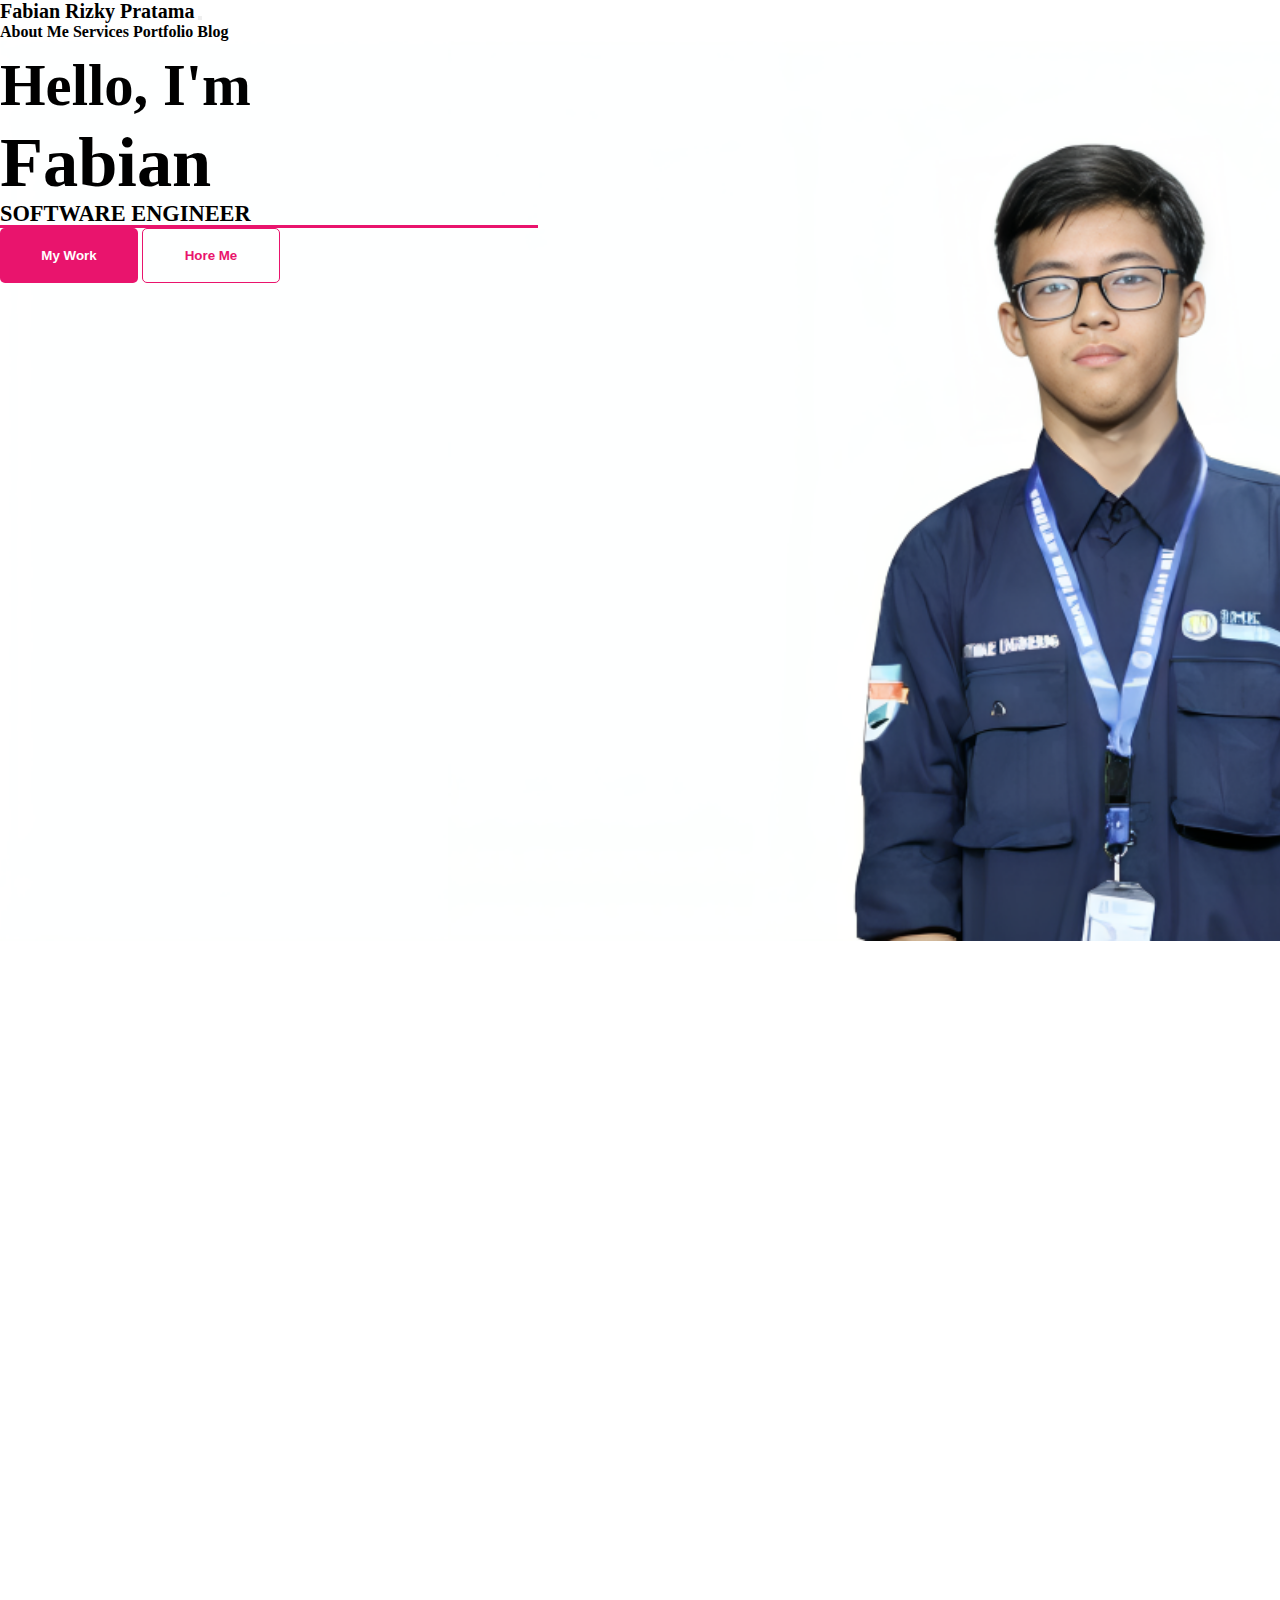
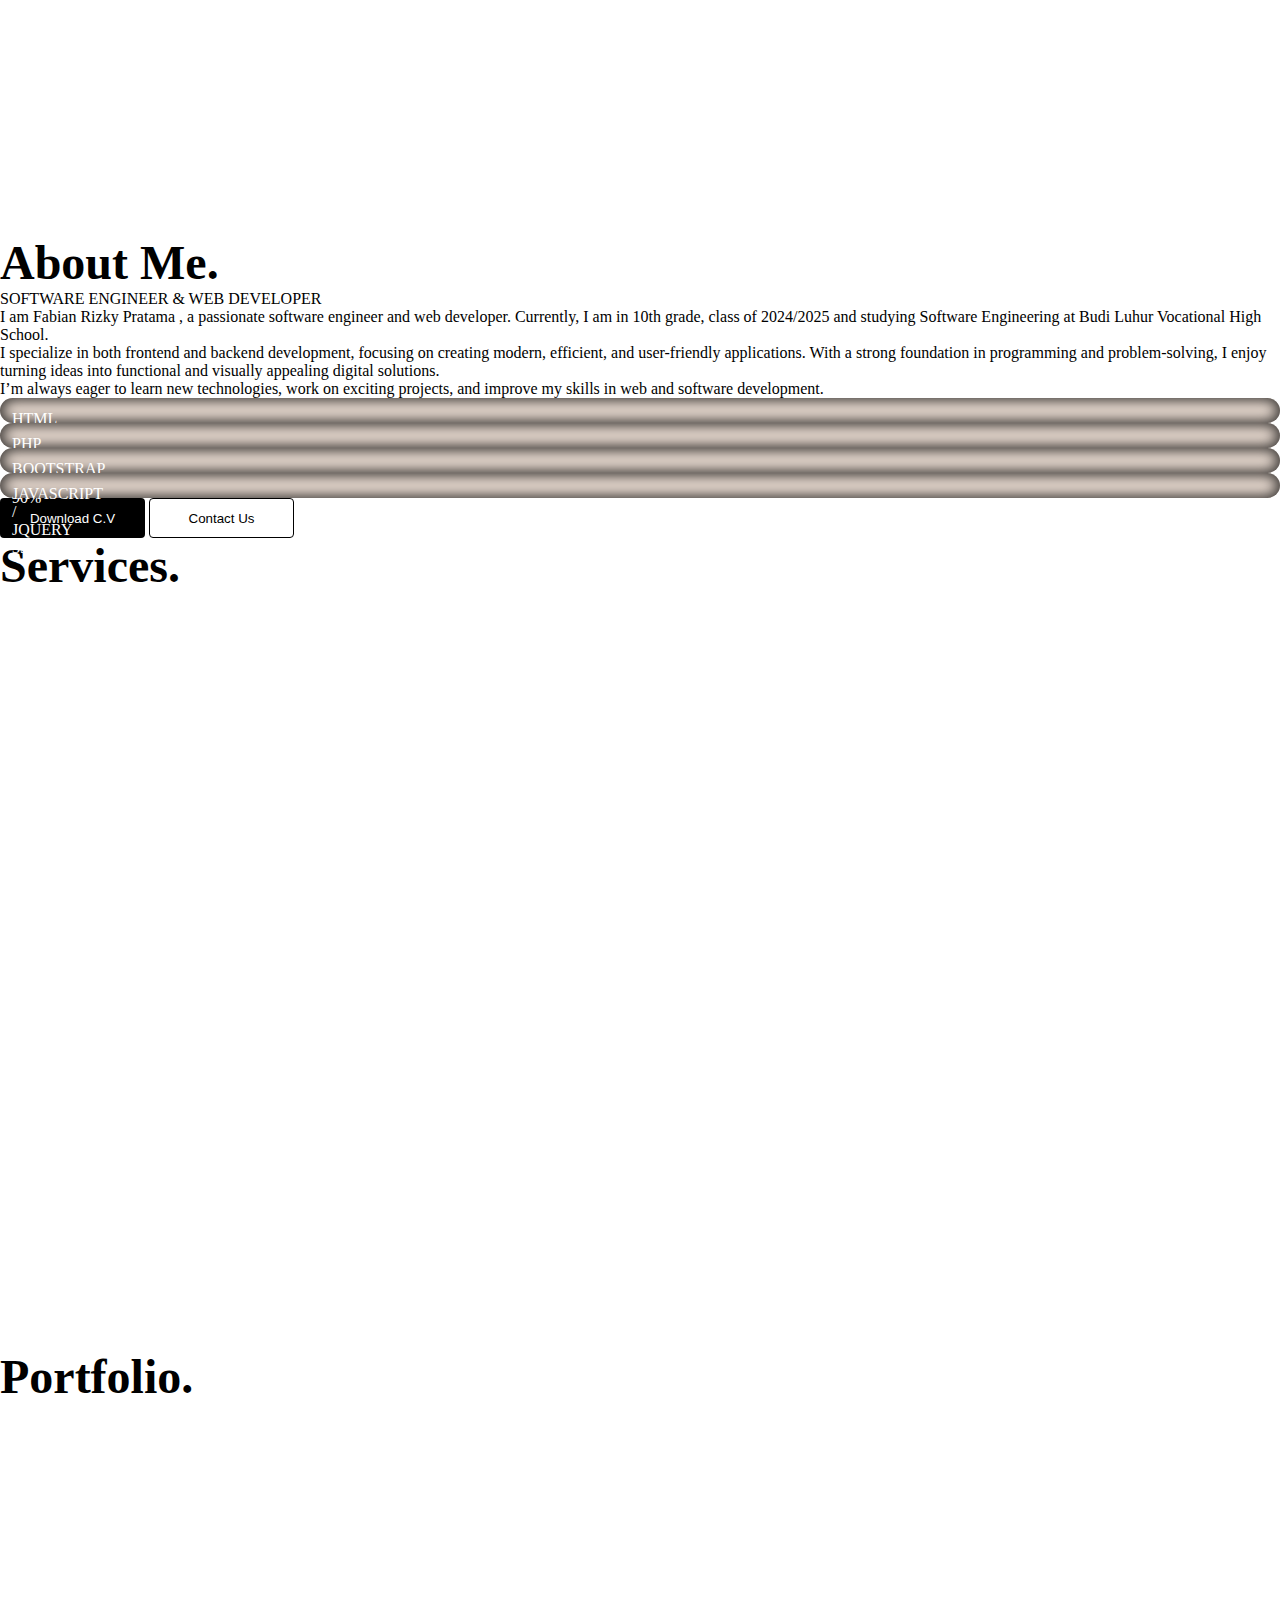
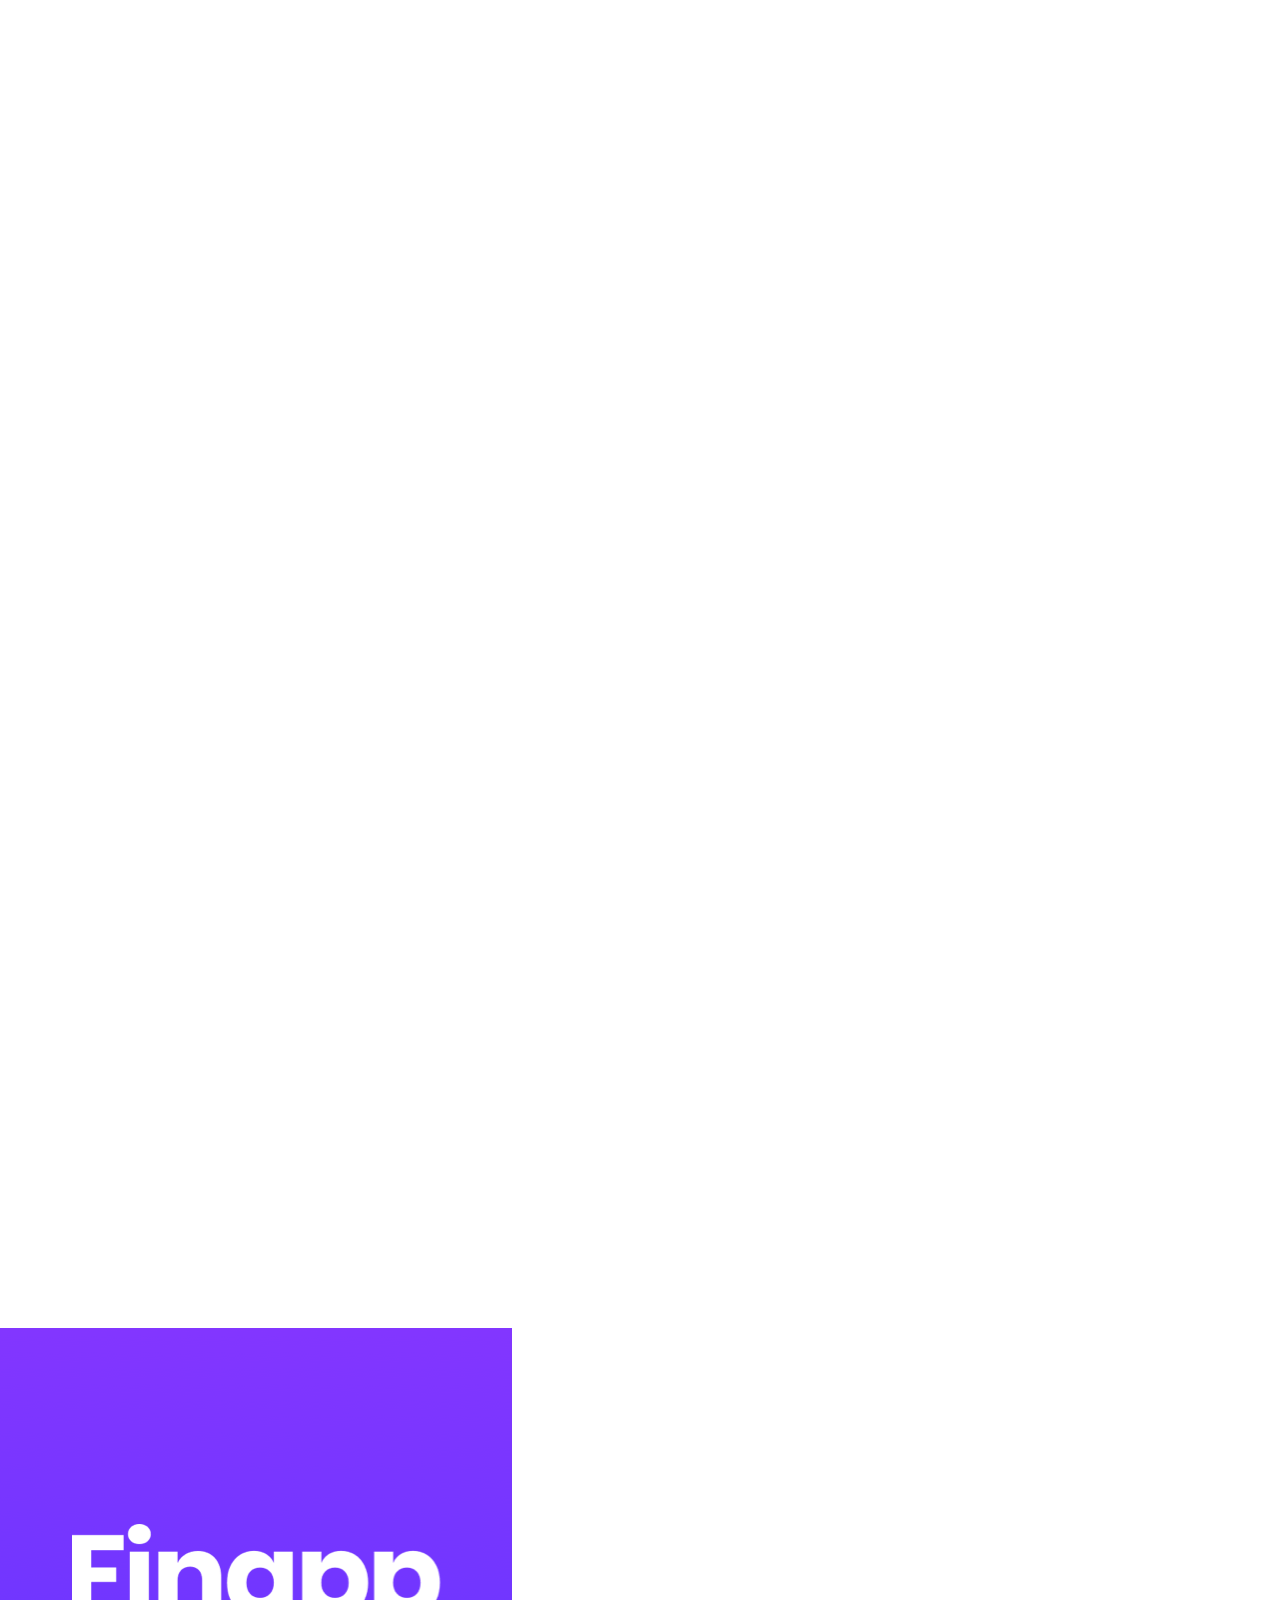
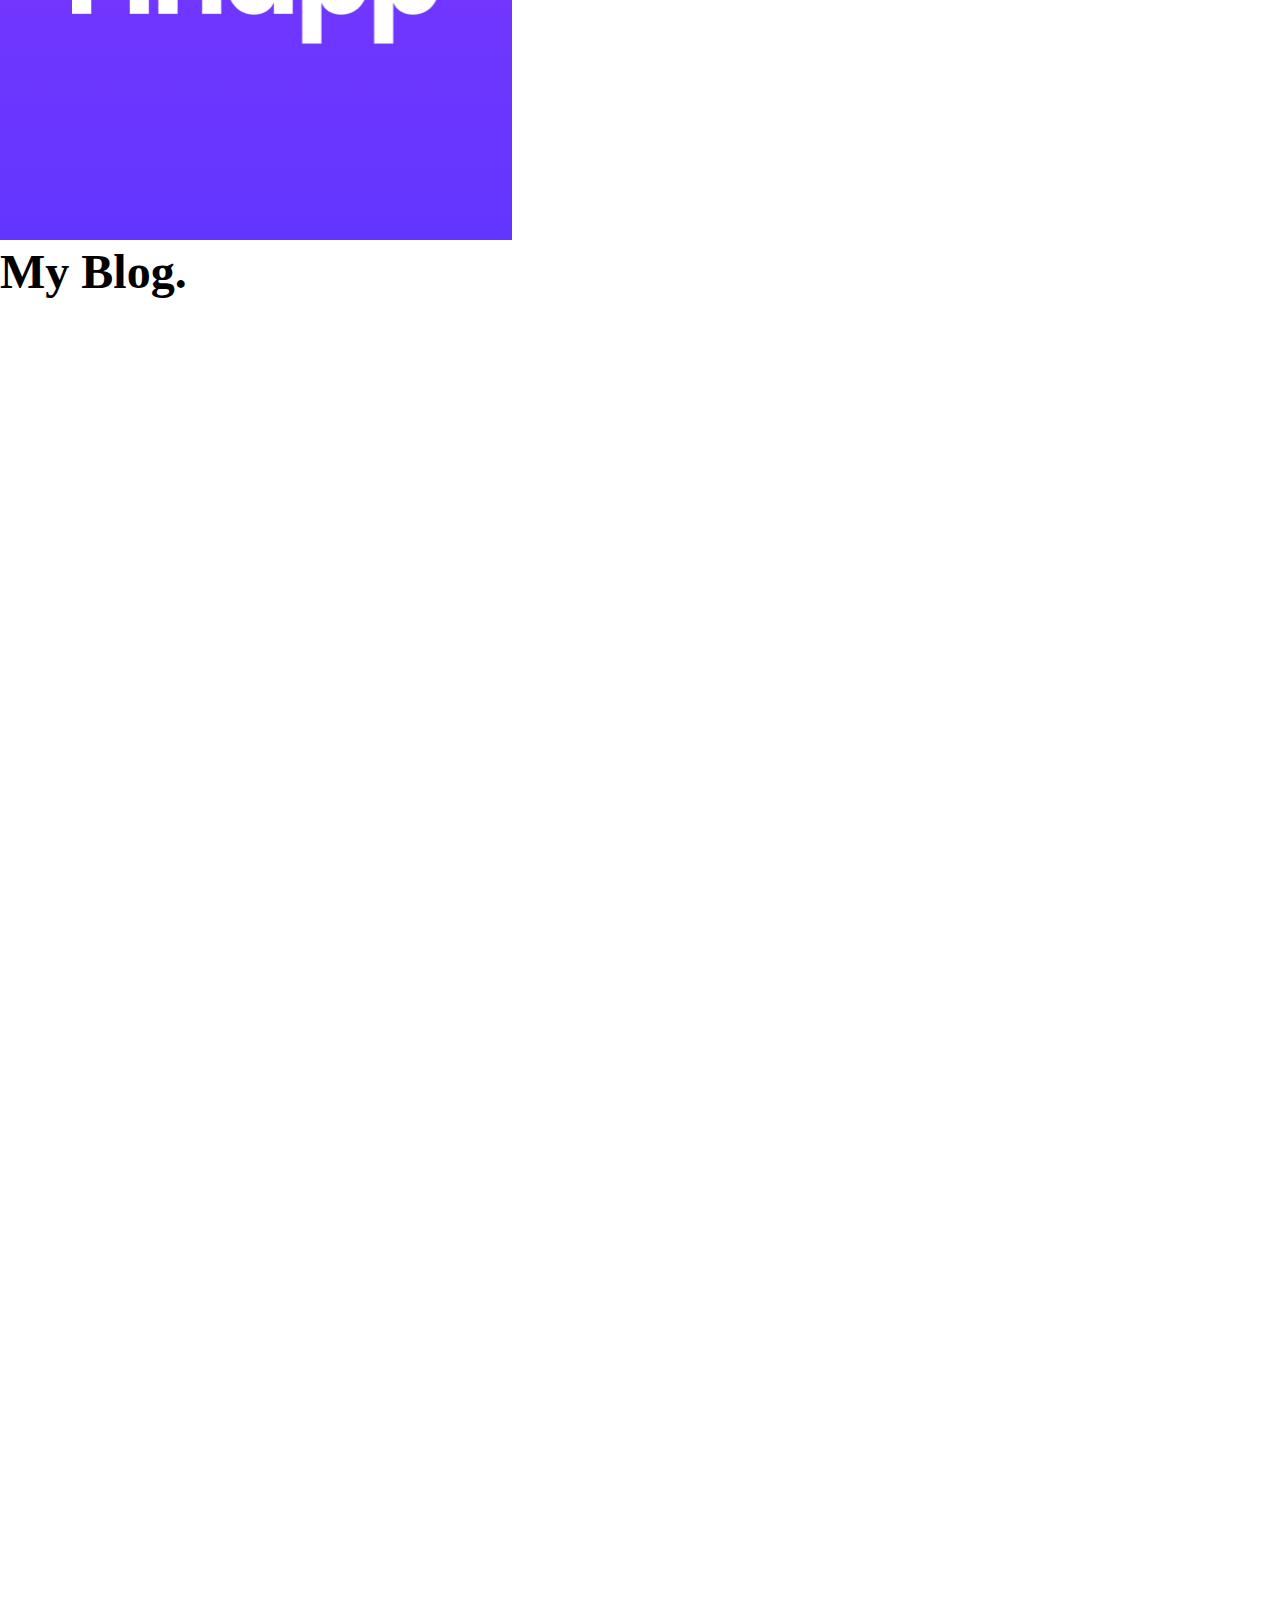
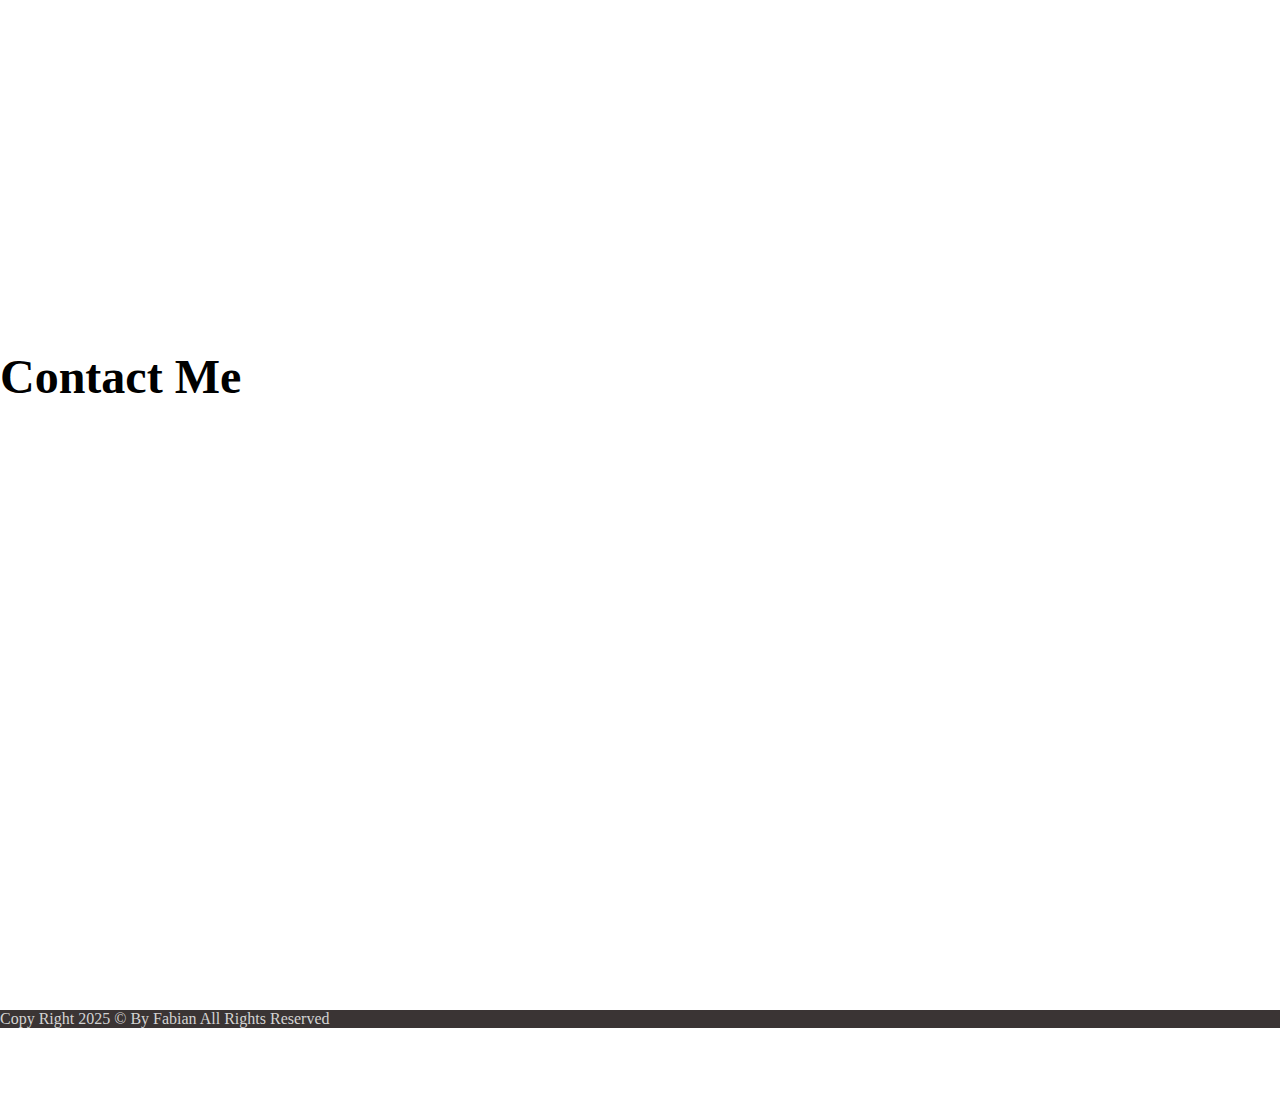
<file: Portofolio/index.html>
<!doctype html>
<html lang="en">
  <head>
    <!-- Required meta tags -->
    <meta charset="utf-8">
    <meta name="viewport" content="width=device-width, initial-scale=1, shrink-to-fit=no">

    <!-- Bootstrap CSS -->
    <link rel="stylesheet" href="https://cdn.jsdelivr.net/npm/bootstrap@4.5.3/dist/css/bootstrap.min.css" integrity="sha384-TX8t27EcRE3e/ihU7zmQxVncDAy5uIKz4rEkgIXeMed4M0jlfIDPvg6uqKI2xXr2" crossorigin="anonymous">
    <link rel="stylesheet" href="https://cdn.jsdelivr.net/npm/bootstrap-icons@1.11.3/font/bootstrap-icons.min.css">
    <link rel="stylesheet" href="https://cdnjs.cloudflare.com/ajax/libs/font-awesome/6.7.2/css/all.min.css">
    <link rel="stylesheet" href="style.css">
    <link rel="stylesheet" href="https://unpkg.com/aos@next/dist/aos.css" />
    <title>Portofolio</title>
  </head>
  <body>

    <!-- NAVIGATION BAR -->
    <nav class="navbar navbar-expand-lg fixed-top text-uppercase">
      <div class="container">
      <a class="navbar-brand font-weight-bold px-lg-2 rounded" href="#home">Fabian Rizky Pratama</a>
      <button class="navbar-toggler" type="button" data-toggle="collapse" data-target="#navbarNavAltMarkup" aria-controls="navbarNavAltMarkup" aria-expanded="false" aria-label="Toggle navigation">
        <span class="navbar-toggler-icon"></span>
      </button>
      <div class="collapse navbar-collapse" id="navbarNavAltMarkup">
        <div class="navbar-nav ml-auto">
          <a class="nav-link active px-lg-4 rounded" href="#about">About Me</a>
          <a class="nav-link px-lg-4 rounded" href="#services">Services</a>
          <a class="nav-link px-lg-4 rounded" href="#portfolio">Portfolio</a>
          <a class="nav-link px-lg-4 rounded" href="#blog">Blog</a>
        </div>
      </div>
      </div>
    </nav>

    <!-- MAIN SECTION --> 
    <section class="main py-5" id="home">
      <div class="container py-5">
        <div class="row py-5">
          <div class="col-lg-6 py-5 mr-auto">
            <h3><small>Hello, I'm</small> <br>
              Fabian
            </h3>
            <h6 class="pt-3">SOFTWARE ENGINEER</h6>
            <input type="button" value="My Work" class="bt1 mt-5 mr-3">
            <input type="button" value="Hore Me" class="bt2 mt-5">
          </div>
        </div>
      </div>
    </section>

    <!-- ABOUT SECTION -->
    <section class="about py-5" id="about">
      <div class="container py-5">
        <div class="row">
          <div class="col-lg-5">
            <img src="image/about (2).png" data-aos="fade-right" data-aos-duration="2000" class="img-fluid" alt="">
          </div>
          <div class="col-lg-7 pt-3">
            <h1>About Me.</h1>
            <p>SOFTWARE ENGINEER & WEB DEVELOPER</p>
            <P class="py-3">I am <span class="font-weight-bold"> Fabian Rizky Pratama </span>, a passionate software engineer and web developer. Currently, I am in 10th grade, class of 2024/2025 and studying Software Engineering at Budi Luhur Vocational High School.
            <br>
            I specialize in both frontend and backend development, focusing on creating modern, efficient, and user-friendly applications. With a strong foundation in programming and problem-solving, I enjoy turning ideas into functional and visually appealing digital solutions.
            <br>
            I’m always eager to learn new technologies, work on exciting projects, and improve my skills in web and software development.</P>
            
            <div class="progress">
              <div class="pro-value1">
                <p>HTML / CSS <span class="text-white float-right">95%</span></p>
              </div>
            </div>
            <div class="progress my-3">
              <div class="pro-value2">
                <p>PHP / MYSQLI <span class="text-white float-right">90%</span></p>
              </div>
            </div>
            <div class="progress">
              <div class="pro-value3">
                <p>BOOTSTRAP <span class="text-white float-right">90%</span></p>
              </div>
            </div>
            <div class="progress my-3">
              <div class="pro-value4">
                <p>JAVASCRIPT / JQUERY <span class="text-white float-right">35%</span></p>
              </div>
            </div>
            <input type="button" class="btn1 mt-5" value="Download C.V">
            <input type="button" class="btn2 mt-5" value="Contact Us">
          </div>
        </div>
      </div>
    </section>

    <!-- SERVICES SECTION -->
     <section class="services py-5 bg-light" id="services">
      <div class="container py-5">
        <h1 class="text-center pb-5">Services.</h1>
        <div class="row pb-3">
          <div class="col-lg-4 mb-3">
            <div class="card text-center py-3" data-aos="fade-up" data-aos-duration="2000">
              <div class="card-body">
                <div class="circle">
                  <span><i class="bi bi-database-gear"></i></span>
                </div>
                <h4 class="font-weight-bold pb-2">Backend Development</h4>
                <p>Developing secure and scalable backend systems using technologies like Node.js, PHP, and Python. I specialize in database optimization, API integration, and authentication systems.</p>
              </div>
            </div>
          </div>
          <div class="col-lg-4 mb-3">
            <div class="card text-center py-3" data-aos="fade-up" data-aos-duration="2000">
              <div class="card-body">
                <div class="circle">
                  <span><i class="bi bi-display"></i></span>
                </div>
                <h4 class="font-weight-bold pb-2">Web Development</h4>
                <p>Building fast, responsive, and modern websites using HTML, CSS, and JavaScript. I focus on creating visually appealing designs and ensuring a smooth user experience across all devices.</p>
              </div>
            </div>
          </div>
          <div class="col-lg-4 mb-3">
            <div class="card text-center py-3" data-aos="fade-up" data-aos-duration="2000">
              <div class="card-body">
                <div class="circle">
                  <span><i class="bi bi-border-style"></i></span>
                </div>
                <h4 class="font-weight-bold pb-2">Frontend Development</h4>
                <p>Designing and developing interactive and user-friendly interfaces using React.js, Vue.js, or other frameworks. I prioritize smooth user experience and modern aesthetics.</p>
              </div>
            </div>
          </div>
        </div>
        <div class="row">
          <div class="col-lg-4 mb-3">
            <div class="card text-center py-3" data-aos="fade-up" data-aos-duration="2000">
              <div class="card-body">
                <div class="circle">
                  <span><i class="bi bi-controller"></i></span>
                </div>
                <h4 class="font-weight-bold pb-2">Game Development</h4>
                <p>Creating engaging web and mobile games using technologies like Phaser.js, Unity, or Godot. I focus on interactive design, immersive gameplay, and optimized performance.</p>
              </div>
            </div>
          </div>
          <div class="col-lg-4 mb-3">
            <div class="card text-center py-3" data-aos="fade-up" data-aos-duration="2000">
              <div class="card-body">
                <div class="circle">
                  <span><i class="bi bi-cart3"></i></span>
                </div>
                <h4 class="font-weight-bold pb-2">E-Commerce Solutions</h4>
                <p>Building professional e-commerce websites with secure payment integration, product management, and performance optimization for a seamless shopping experience.</p>
              </div>
            </div>
          </div>
          <div class="col-lg-4 mb-3">
            <div class="card text-center py-3" data-aos="fade-up" data-aos-duration="2000">
              <div class="card-body">
                <div class="circle">
                  <span><i class="bi bi-code-slash"></i></span>
                </div>
                <h4 class="font-weight-bold pb-2">Freelance Coding</h4>
                <p>Providing flexible and custom coding solutions tailored to your project needs. Whether it’s a website, application, or cloud-based system, I can help bring your ideas to life.</p>
              </div>
            </div>
          </div>
        </div>
      </div>
     </section>

     <!-- FILTER SECTION -->
      <section class="portfolio py-5" id="portfolio">
        <div class="container text-center py-5  ">
          <h1 class="text-center pb-5">Portfolio.</h1>
          <div class="control">
            <ul data-aos="fade-up" data-aos-duration="500">
              <li class="button active" data-filter="filter">All</li>
              <li class="button active" data-filter="Brand">Brand</li>
              <li class="button active" data-filter="Design">Design</li>
              <li class="button active" data-filter="Graphic">Graphic</li>
            </ul>
          </div>
          <div class="row pt-3">
            <div class="col-lg-4">
              <div class="item" data-aos="fade-down-right" data-aos-duration="2000">
                <img src="image/512x512.png" class="img-fluid filter Brand Design Graphic" alt="">
                <span><i class="fas fa-plus" data-toggle="modal" data-target="#portfoliomodal"></i></span>
              </div>
            </div>
            <div class="col-lg-4">
              <div class="item" data-aos="fade-down" data-aos-duration="2000">
                <img src="image/512x512.png" class="img-fluid filter Brand Design Graphic" alt="">
                <span><i class="fas fa-plus" data-toggle="modal" data-target="#portfoliomodal"></i></span>
              </div>
            </div>
            <div class="col-lg-4">
              <div class="item" data-aos="fade-down-left" data-aos-duration="2000">
                <img src="image/512x512.png" class="img-fluid filter Brand Design" alt="">
                <span><i class="fas fa-plus" data-toggle="modal" data-target="#portfoliomodal"></i></span>
              </div>
            </div>
          </div>
          <div class="row pt-3">
            <div class="col-lg-4">
              <div class="item" data-aos="fade-up-right" data-aos-duration="2000">
                <img src="image/512x512.png" class="img-fluid filter Graphic" alt="">
                <span><i class="fas fa-plus" data-toggle="modal" data-target="#portfoliomodal"></i></span>
              </div>
            </div>
            <div class="col-lg-4">
              <div class="item" data-aos="fade-up" data-aos-duration="2000">
                <img src="image/512x512.png" class="img-fluid filter Brand Design" alt="">
                <span><i class="fas fa-plus" data-toggle="modal" data-target="#portfoliomodal"></i></span>
              </div>
            </div>
            <div class="col-lg-4">
              <div class="item" data-aos="fade-up-left" data-aos-duration="2000">
                <img src="image/512x512.png" class="img-fluid filter Design Graphic" alt="">
                <span><i class="fas fa-plus" data-toggle="modal" data-target="#portfoliomodal"></i></span>
              </div>
            </div>
          </div>
        </div>
      </section>

    <!-- MODAL SECTION -->
     <div class="portfolio-modal modal fade mt-5" id="portfoliomodal" aria-hidden="true" role="dialog">
      <div class="modal-dialog modal-md" role="document">
        <div class="modal-content text-center">
          <div class="modal-body text-center">
            <div class="container-fluid py-3">
              <div class="row justify-content-center">
                <div class="col-lg-12">
                  <img src="image/512x512.png" class="img-fluid rounded" alt="">
                </div>
              </div>
            </div>
          </div>
        </div>
      </div>
     </div>

    <!-- BLOG SECTION -->
     <section class="blog bg-light py-5" id="blog">
      <div class="container py-5">
        <h1 class="text-center">My Blog.</h1>
        <div class="row py-5">
          <div class="col-lg-4 mb-3">
            <div class="card" data-aos="fade-right" data-aos-duration="400">
              <img src="image/512x512.png" class="img-fluid" alt="">
              <small class="px-3 py-3 font-weight-bold">WebDesign</small>
              <h5 class="font-weight-bold px-3">Lorem ipsum dolor sit amet consectetur adipisicing elit. Quae, quia.</h5>
              <a href="#" class="font-weight-bold px-3 pb-4">Read More</a>
            </div>
          </div>
          <div class="col-lg-4 mb-3">
            <div class="card" data-aos="fade-up" data-aos-duration="400">
              <img src="image/512x512.png" class="img-fluid" alt="">
              <small class="px-3 py-3 font-weight-bold">WebDesign</small>
              <h5 class="font-weight-bold px-3">Lorem ipsum dolor sit amet consectetur adipisicing elit. Quae, quia.</h5>
              <a href="#" class="font-weight-bold px-3 pb-4">Read More</a>
            </div>
          </div>
          <div class="col-lg-4 mb-3">
            <div class="card" data-aos="fade-left" data-aos-duration="400">
              <img src="image/512x512.png" class="img-fluid" alt="">
              <small class="px-3 py-3 font-weight-bold">WebDesign</small>
              <h5 class="font-weight-bold px-3">Lorem ipsum dolor sit amet consectetur adipisicing elit. Quae, quia.</h5>
              <a href="#" class="font-weight-bold px-3 pb-4">Read More</a>
            </div>
          </div>
        </div>
      </div>
     </section>

    <!-- CONTACT SECTION -->
     <section class="contact bg-light py-5" id="">
      <div class="container py-5">
        <h1 class="text-center">Contact Me</h1>
        <div class="row py-5">
          <div class="col-lg-10 mx-auto">
            <div class="row text-center">
              <div class="col-lg-4" data-aos="fade-up" data-aos-duration="700">
                <div class="circle">
                  <span><i class="bi bi-cursor"></i></span>
                </div>
                <h5 class="font-weight-bold">Address</h5>
                <p>Cendana 2 Street, No. 27, Tangerang City, Banten, Indonesia.</p>
              </div>
              <div class="col-lg-4" data-aos="fade-up" data-aos-duration="700">
                <div class="circle">
                  <span><i class="bi bi-envelope"></i></span>
                </div>
                <h5 class="font-weight-bold">Email</h5>
                <p>fabian25march@gmail.com</p>
              </div>
              <div class="col-lg-4" data-aos="fade-up" data-aos-duration="700">
                <div class="circle">
                  <span><i class="bi bi-telephone"></i></span>
                </div>
                <h5 class="font-weight-bold">Phone</h5>
                <p>+62 889-0558-8200</p>
              </div>
            </div>
          </div>
        </div>
        <div class="row">
          <div class="col-lg-9 mx-auto">
            <form action="">
              <div class="form-row">
                <div class="col-lg-6" data-aos="fade-up" data-aos-duration="500">
                  <input type="text" class="form-control bg-light mb-3" placeholder="Name">
                </div>
                <div class="col-lg-6" data-aos="fade-up" data-aos-duration="500">
                  <input type="text" class="form-control bg-light mb-3" placeholder="Name">
                </div>
              </div>
              <div class="form-row">
                <div class="col-lg-12" data-aos="fade-up" data-aos-duration="500">
                  <textarea name="" id="" class="form-control bg-light" placeholder="Message" cols="30" rows="10"></textarea>
                </div>
              </div>
              <button class="btn3 my-4" data-aos="fade-up" data-aos-duration="500">Submit</button>
            </form>
          </div>
        </div>
      </div>
     </section>

     <!-- FOOTER SECTION -->
      <footer class="py-3 text-center">
        <p>Copy Right 2025 © By Fabian All Rights Reserved</p>
      </footer>

    <script src="https://code.jquery.com/jquery-3.5.1.slim.min.js" integrity="sha384-DfXdz2htPH0lsSSs5nCTpuj/zy4C+OGpamoFVy38MVBnE+IbbVYUew+OrCXaRkfj" crossorigin="anonymous"></script>
    <script src="https://cdn.jsdelivr.net/npm/bootstrap@4.5.3/dist/js/bootstrap.bundle.min.js" integrity="sha384-ho+j7jyWK8fNQe+A12Hb8AhRq26LrZ/JpcUGGOn+Y7RsweNrtN/tE3MoK7ZeZDyx" crossorigin="anonymous"></script>
    <script src="https://unpkg.com/aos@next/dist/aos.js"></script>
    <script>
      AOS.init();
    </script>
    <script src="script.js"></script>
  </body>
</html>
</file>
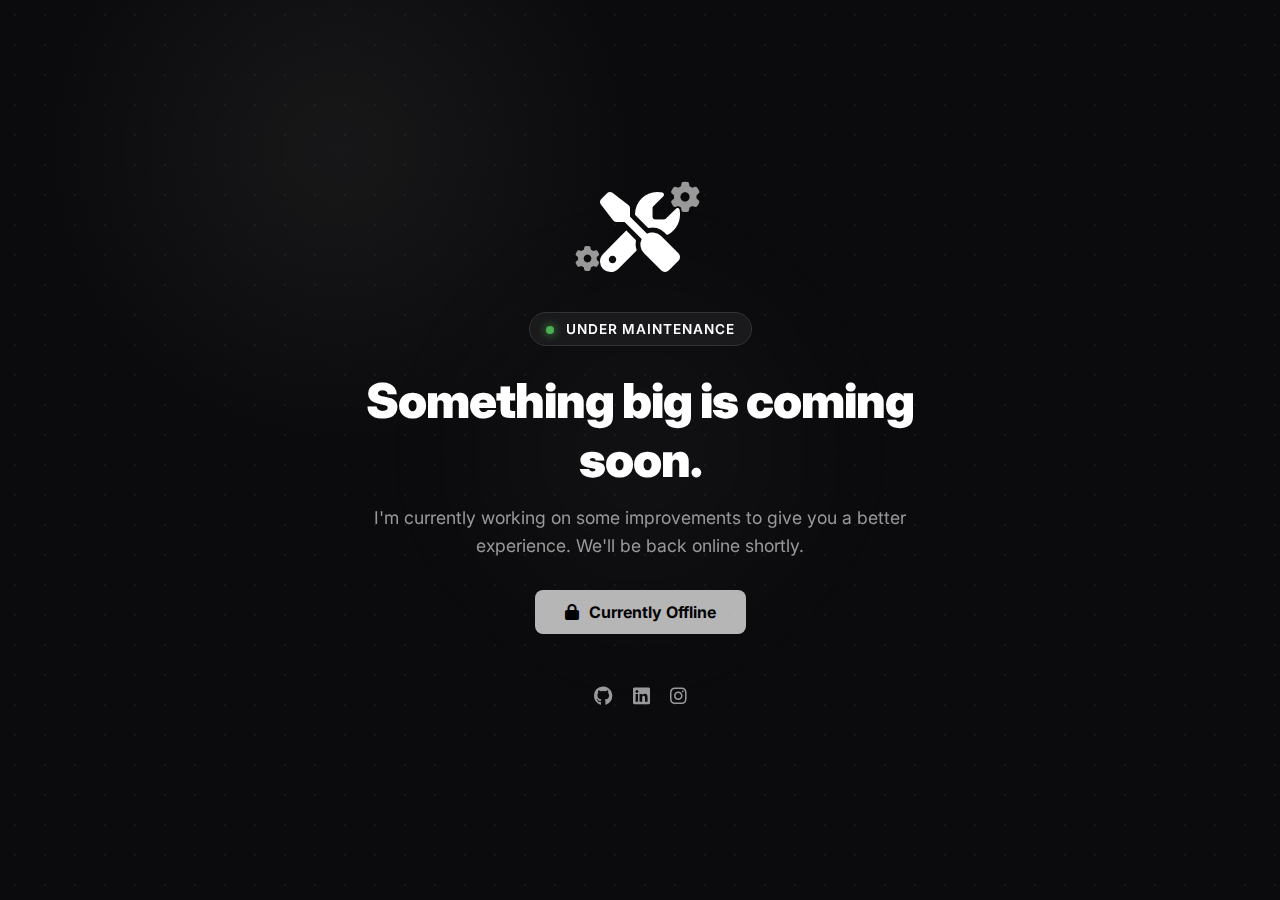
<file: maintenance.html>
<!DOCTYPE html>
<html lang="en">

<head>
    <meta charset="UTF-8">
    <meta name="viewport" content="width=device-width, initial-scale=1.0">
    <link rel="icon" type="image/png" href="image/favicon.png">
    <title>Under Maintenance | Portfolio</title>
    <script src="config.js"></script>
    <script>
        if (!isMaintenance) {
            window.location.href = "index.html";
        }
    </script>
    <!-- Google Fonts -->
    <link href="https://fonts.googleapis.com/css2?family=Inter:wght@400;700;900&display=swap" rel="stylesheet">
    <!-- Font Awesome -->
    <link rel="stylesheet" href="https://cdnjs.cloudflare.com/ajax/libs/font-awesome/6.7.2/css/all.min.css">
    <style>
        :root {
            --bg-color: #0b0b0d;
            --accent-color: #ffffff;
            --text-muted: #999999;
            --card-bg: #101010;
        }

        * {
            margin: 0;
            padding: 0;
            box-sizing: border-box;
        }

        body {
            font-family: 'Inter', sans-serif;
            background-color: var(--bg-color);
            color: #ffffff;
            height: 100vh;
            display: flex;
            align-items: center;
            justify-content: center;
            overflow: hidden;
            text-align: center;
            cursor: url('assets/light/arrow.cur'), auto;
        }

        a,
        button,
        .btn-home,
        .social-links a {
            cursor: url('assets/light/hand.cur'), pointer !important;
        }

        /* Custom Selection Color */
        ::selection {
            background-color: white;
            color: black;
        }

        /* Cursor Glow Effect */
        .cursor-glow {
            width: 600px;
            height: 600px;
            background: radial-gradient(circle, rgba(255, 255, 255, 0.05) 0%, rgba(255, 255, 255, 0) 70%);
            border-radius: 50%;
            position: fixed;
            pointer-events: none;
            z-index: 0;
            transform: translate(-50%, -50%);
            transition: transform 0.1s ease-out;
            mix-blend-mode: screen;
        }

        /* Click Spark Canvas */
        #click-spark-canvas {
            position: fixed;
            top: 0;
            left: 0;
            width: 100vw;
            height: 100vh;
            pointer-events: none;
            z-index: 999999;
        }

        .container {
            max-width: 600px;
            padding: 20px;
            z-index: 1;
        }

        /* Animation Background */
        .bg-glow {
            position: absolute;
            top: 50%;
            left: 50%;
            transform: translate(-50%, -50%);
            width: 500px;
            height: 500px;
            background: radial-gradient(circle, rgba(255, 255, 255, 0.03) 0%, rgba(11, 11, 13, 0) 70%);
            filter: blur(40px);
            z-index: 0;
            animation: pulse 8s infinite alternate;
        }

        @keyframes pulse {
            0% {
                transform: translate(-50%, -50%) scale(1);
                opacity: 0.5;
            }

            100% {
                transform: translate(-50%, -50%) scale(1.2);
                opacity: 0.8;
            }
        }

        /* Animated Icon Wrapper */
        .icon-wrapper {
            position: relative;
            display: inline-block;
            margin-bottom: 40px;
        }

        .main-icon {
            font-size: 80px;
            color: var(--accent-color);
            animation: float 4s ease-in-out infinite;
        }

        .gear-1 {
            position: absolute;
            top: -10px;
            right: -20px;
            font-size: 30px;
            color: var(--text-muted);
            animation: spin 6s linear infinite;
        }

        .gear-2 {
            position: absolute;
            bottom: 0;
            left: -25px;
            font-size: 25px;
            color: var(--text-muted);
            animation: spin-reverse 4s linear infinite;
        }

        @keyframes float {

            0%,
            100% {
                transform: translateY(0);
            }

            50% {
                transform: translateY(-15px);
            }
        }

        @keyframes spin {
            from {
                transform: rotate(0deg);
            }

            to {
                transform: rotate(360deg);
            }
        }

        @keyframes spin-reverse {
            from {
                transform: rotate(360deg);
            }

            to {
                transform: rotate(0deg);
            }
        }

        h1 {
            font-size: 3rem;
            font-weight: 900;
            margin-bottom: 15px;
            letter-spacing: -1px;
        }

        p {
            color: var(--text-muted);
            font-size: 1.1rem;
            line-height: 1.6;
            margin-bottom: 30px;
        }

        .status-badge {
            display: inline-block;
            padding: 8px 16px;
            background: #1a1a1c;
            border: 1px solid #333;
            border-radius: 50px;
            font-size: 0.85rem;
            font-weight: 600;
            color: #ffffff;
            margin-bottom: 25px;
            text-transform: uppercase;
            letter-spacing: 1px;
        }

        .status-dot {
            display: inline-block;
            width: 8px;
            height: 8px;
            background-color: #4CAF50;
            border-radius: 50%;
            margin-right: 8px;
            box-shadow: 0 0 10px #4CAF50;
            animation: blink 1.5s ease-in-out infinite;
        }

        @keyframes blink {

            0%,
            100% {
                opacity: 1;
            }

            50% {
                opacity: 0.3;
            }
        }

        .btn-home {
            display: inline-flex;
            align-items: center;
            gap: 10px;
            padding: 12px 30px;
            background-color: var(--accent-color);
            color: #000;
            text-decoration: none;
            font-weight: 700;
            border-radius: 8px;
            transition: all 0.3s ease;
        }

        .btn-home:hover {
            transform: translateY(-3px);
            box-shadow: 0 10px 20px rgba(255, 255, 255, 0.1);
            background-color: #e0e0e0;
        }

        .social-links {
            margin-top: 50px;
            display: flex;
            justify-content: center;
            gap: 20px;
        }

        .social-links a {
            color: var(--text-muted);
            font-size: 1.2rem;
            transition: color 0.3s ease;
        }

        .social-links a:hover {
            color: #ffffff;
        }

        /* Particle-like background dots */
        .dots {
            position: absolute;
            top: 0;
            left: 0;
            width: 100%;
            height: 100%;
            background-image: radial-gradient(rgba(255, 255, 255, 0.05) 1px, transparent 1px);
            background-size: 30px 30px;
            pointer-events: none;
        }
    </style>
</head>

<body>
    <div class="dots"></div>
    <div class="bg-glow"></div>

    <div class="container">
        <div class="icon-wrapper">
            <i class="fas fa-tools main-icon"></i>
            <i class="fas fa-cog gear-1"></i>
            <i class="fas fa-cog gear-2"></i>
        </div>

        <div>
            <div class="status-badge">
                <span class="status-dot"></span> Under Maintenance
            </div>
        </div>

        <h1>Something big is coming soon.</h1>
        <p>I'm currently working on some improvements to give you a better experience. We'll be back online shortly.</p>

        <a href="#" class="btn-home" style="cursor: default; opacity: 0.7;">
            <i class="fas fa-lock"></i> Currently Offline
        </a>

        <div class="social-links">
            <a href="https://github.com/SukaMCD" target="_blank"><i class="fab fa-github"></i></a>
            <a href="https://www.linkedin.com/in/fabianrizkypratama" target="_blank"><i class="fab fa-linkedin"></i></a>
            <a href="https://www.instagram.com/still.fabian/" target="_blank"><i class="fab fa-instagram"></i></a>
        </div>
    </div>
    <script src="https://code.jquery.com/jquery-3.5.1.min.js"></script>
    <script src="js/cursor-effects.js"></script>
    <script>
        $(document).ready(function () {
            // Initialize Cursor Effects (Glow + ClickSpark)
            if (typeof initCursorEffects !== "undefined") {
                initCursorEffects({
                    sparkColor: "white",
                    sparkSize: 12,
                    sparkRadius: 40,
                    sparkCount: 10,
                    duration: 500,
                });
            }
        });
    </script>
</body>

</html>
</file>
<file: Portofolio/style.css>
::-webkit-scrollbar {
  display: none;
}
* {
  margin: 0;
  padding: 0;
  box-sizing: border-box;
}
html {
  scroll-behavior: smooth;
}
.navbar {
  background-color: white;
}
.nav-link {
  color: black;
  font-size: 1rem;
  font-weight: 700;
  cursor: pointer;
  text-decoration: none;
}
.nav-link:hover {
  color: white;
  background-color: black;
}
.navbar-brand {
  font-size: 1.25rem;
  font-weight: 800;
  color: black;
  cursor: pointer;
  text-decoration: none;
}
.navbar-brand:hover {
  color: black;
}
.main {
  background: url(image/gambar\ \(2\)\ \(1\).png);
  background-size: cover;
  width: 100%;
  height: 100vh;
}
.main h3 {
  font-size: 4.4rem;
  font-weight: 700;
}
.main h6 {
  font-size: 1.4rem;
  text-transform: uppercase;
  line-height: 1;
  border-bottom: 3px solid rgb(233, 20, 109);
  width: 42%;
}
.main .bt1 {
  height: 55px;
  width: 138px;
  background-color: rgb(233, 20, 109);
  color: white;
  outline: none;
  border: none;
  font-weight: bold;
  border-radius: 5px;
}
.main .bt1:hover {
  background-color: rgb(202, 18, 95);
  transition: 0.5s;
}
.main .bt2 {
  height: 55px;
  width: 138px;
  background-color: transparent;
  color: rgb(233, 20, 109);
  outline: none;
  border: 1px solid rgb(233, 20, 109);
  font-weight: bold;
  border-radius: 5px;
}
.main .bt2:hover {
  background-color: rgb(233, 20, 109);
  transition: 0.5s;
  color: white;
}
.about img {
  box-shadow: 0px 0px 12px 5px rgba(0,0,0,0.75);
  -webkit-box-shadow: 0px 0px 12px 5px rgba(0,0,0,0.75);
  -moz-box-shadow: 0px 0px 12px 5px rgba(0,0,0,0.75);
}
h1{
  font-size: 3rem;
  font-weight: 900;
}
.progress {
  background-color: rgb(233, 219, 209);
  justify-content: flex-start;
  border-radius: 50px;
  align-items: center;
  position: relative;
  display: flex;
  height: 25px;
  width: 100%;
  box-shadow: 0px 0px 13px 3px rgba(0,0,0,0.75) inset;
  -webkit-box-shadow: 0px 0px 13px 3px rgba(0,0,0,0.75) inset;
  -moz-box-shadow: 0px 0px 13px 3px rgba(0,0,0,0.75) inset;
}
.pro-value1 {
  animation: load1 3s normal forwards;
  border-radius: 50px;
  background-color: black;
  height: 25px;
  width: 0;
}
.pro-value2 {
  animation: load2 3s normal forwards;
  border-radius: 50px;
  background-color: black;
  height: 25px;
  width: 0;
}
.pro-value3 {
  animation: load3 3s normal forwards;
  border-radius: 50px;
  background-color: black;
  height: 25px;
  width: 0;
}
.pro-value4 {
  animation: load4 3s normal forwards;
  border-radius: 50px;
  background-color: black;
  height: 25px;
  width: 0;
}
.progress p{
  color: white;
  padding: 12px;
}
@keyframes load1 {
  0%{
    width: 0;
  }
  100%{
    width: 95%;
  }
}
@keyframes load2 {
  0%{
    width: 0;
  }
  100%{
    width: 90%;
  }
}
@keyframes load3 {
  0%{
    width: 0;
  }
  100%{
    width: 90%;
  }
}
@keyframes load4 {
  0%{
    width: 0;
  }
  100%{
    width: 35%;
  }
}
.btn1 {
  height: 40px;
  width: 145px;
  outline: none;
  border: none;
  background-color: black;
  color: white;
  border-radius: 4px;
}
.btn1:hover {
  background-color: transparent;
  color: black;
  border: 1px solid black;
  transition: 0.5s;
}
.btn2 {
  height: 40px;
  width: 145px;
  outline: none;
  border: 1px solid black;
  background-color: transparent;
  color: black;
  border-radius: 4px;
}
.btn2:hover {
  background-color: black;
  color: white;
  border: none;
  transition: 0.5s;
}
.services .card{
  border: none;
  outline: none;
  box-shadow: 0px 0px 13px 3px rgba(0,0,0,0.75);
  -webkit-box-shadow: 0px 0px 13px 3px rgba(0,0,0,0.75);
  -moz-box-shadow: 0px 0px 13px 3px rgba(0,0,0,0.75);
}
.services .card p {
  color: gray;
}
.circle {
  height: 70px;
  width: 70px;
  background-color: lightgray;
  color: black;
  padding: 12px;
  font-size: 30px;
  border-radius: 50%;
  display: inline-block;
  margin-bottom: 20px;
}
.card:hover .circle {
  background-color: black;
  color: white;
  transition: 0.5s;
}
.control ul li {
  list-style: none;
  background-color: black;
  padding: 5px 15px;
  color: white;
  display: inline-block;
  cursor: pointer;
  letter-spacing: 2px;
}
.item {
  position: relative;
}
.item:hover {
  -webkit-box-shadow: 0px 0px 30px 0px rgba(0,0,0,0.75);
-moz-box-shadow: 0px 0px 30px 0px rgba(0,0,0,0.75);
box-shadow: 0px 0px 30px 0px rgba(0,0,0,0.75);
  transition: 0.5s;
}
.item span {
  position: absolute;
  top: 40%;
  left: 45%;
  font-size: 40px;
  color: black;
  cursor: pointer;
  opacity: 0;
}
.item:hover span {
  opacity: 1;
  transition: 0.5s;
}
.item:before {
  content: "";
  left: 0;
  top: 0;
  height: 100%;
  width: 100%;
  background-color: rgba(234, 235, 230, 0.644);
  opacity: 0;
  position: absolute;
}
.item:hover:before {
  opacity: 1;
  transition: 0.3s;
}
.circle:hover {
  background-color: black;
  transition: 0.4s;
  color: white;
}
.contact .btn3 {
  background-color: black;
  color: white;
  outline: none;
  border: none;
  height: 40px;
  width: 140px;
  border-radius: 4px;
}
.btn3:hover {
  background: transparent;
  color: black;
  transition: 0.4s;
  border: 1px solid black;
}
footer {
  background-color: rgb(58, 52, 52);
  color: lightgrey;
}
</file>
